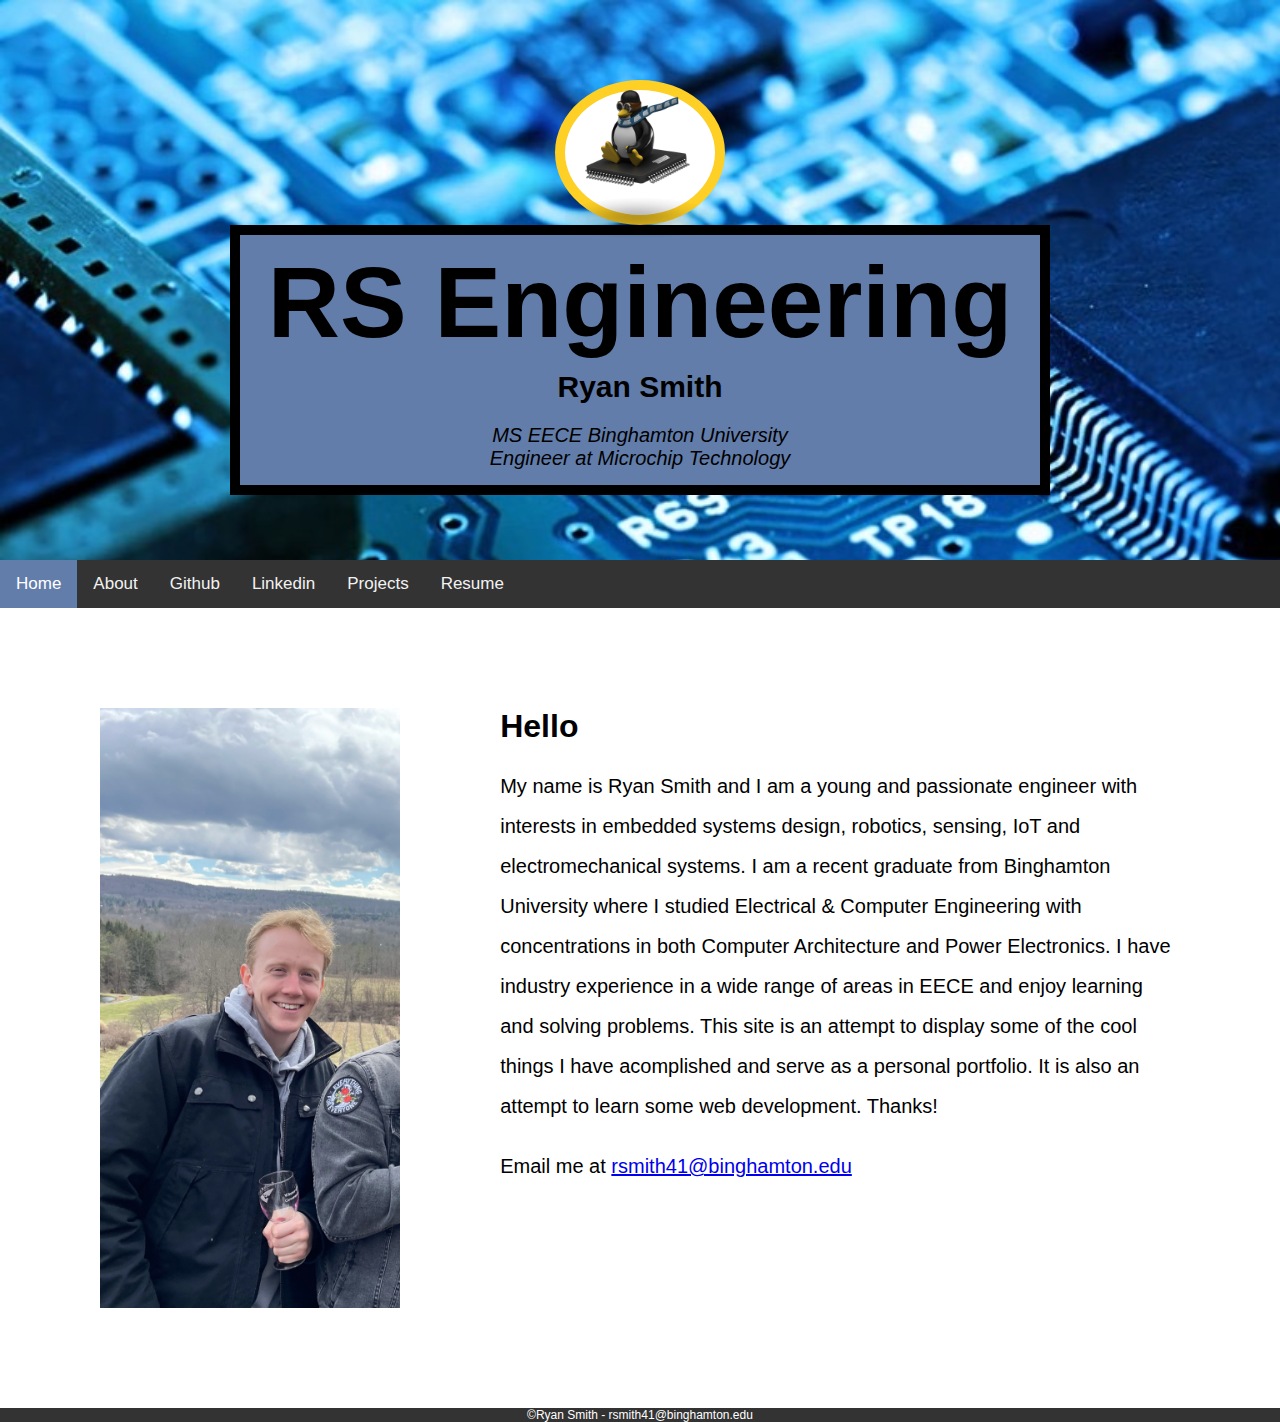
<file: index.html>
<!DOCTYPE html>
<html lang="en">
    <head>
        <meta charset="utf-8">
        <title>Ryan Smith Engineering Portfolio</title>
        <link rel="shortcut icon" type="image/ico" href="images/linux_penguin.ico"/>
        <link rel="stylesheet" href="https://cdnjs.cloudflare.com/ajax/libs/font-awesome/4.7.0/css/font-awesome.min.css">
        <link rel="stylesheet" href="css/styles.css">
        
    </head>

    <body>
    <!--First section-->    
        <div style="background-image: url('images/circuit_background.jpg'); background-size: cover; height:480px; padding-top:80px; text-align:center;">
            <div style="width: 150px; height: 125px; background-color:white; border-radius: 50%; border: 10px solid #fecf24; margin: auto;"> <!--margin:auto centers image based on parent!!-->
                 <img src="images/linux_penguin.png" style="height:150px; " alt="This is a small profile image of Linux Penguin surfing a microchip"> 
            </div>
            <div style="width: 800px; height: 250px; background-color:#627daa; border: 10px solid black; margin:auto;">
                <h1 style="font-size:100px; color: black; margin:10px;">RS Engineering</h1>
                <h1 style="font-size:30px; color: black; margin:0px">Ryan Smith</h1>
                <p style="font-size:20px; color: black;"><em>MS EECE Binghamton University <br> Engineer at Microchip Technology</em></p>
            </div>
        </div>
        <nav> 
            <div class="topnav" id="myTopnav">
                <a href="index.html" class="active";>Home</a>
                <a href="about.html";>About</a> 
                <a href ="https://github.com/rsmith41";>Github</a>
                <a href="https://www.linkedin.com/in/ryan-smith-1a5748a7/";>Linkedin</a>
                <a href="projects.html";>Projects</a>
                <a href="files/ryan_smith_resume.pdf";>Resume</a></p>
                <a href="javascript:void(0);" class="icon" onclick="myFunction()">
                <i class="fa fa-bars"></i>
                </a>
            </div>
            <script src="js/navbar.js"></script>
        </nav> 
        <!--Second section-->
        <img src="images/aboutme.PNG" style="height:600px; margin:100px; float: left;" alt="A handsome engineer holding a wine glass tightly in his fist!">
        <div style="height:600px; margin:100px;">
            <h1>Hello </h1>
            <p style="line-height: 2.0; font-size:20px;">My name is Ryan Smith and I am a young and passionate engineer with interests in embedded systems design, robotics, sensing, IoT and electromechanical systems. 
            I am a recent graduate from Binghamton University where I studied Electrical & Computer Engineering with concentrations in both Computer Architecture and   
            Power Electronics.  I have industry experience in a wide range of areas in EECE and enjoy learning and solving problems.
            This site is an attempt to display some of the cool things I have acomplished and serve as a personal portfolio.  It is also an attempt to learn some web development. Thanks!
            </p>
            <p style="line-height: 2.0; font-size:20px;">Email me at <a 
            href="rsmith41@binghamton.edu">rsmith41@binghamton.edu </a></p>
        </div>
            <!--Footer--> 
            <footer style="height:auto; background-color:#333; position:relative; text-align:center;font-size:12px;color:white;">
                </h1> ©Ryan Smith - rsmith41@binghamton.edu</h1>
            </footer>
    </body>
</html>
</file>
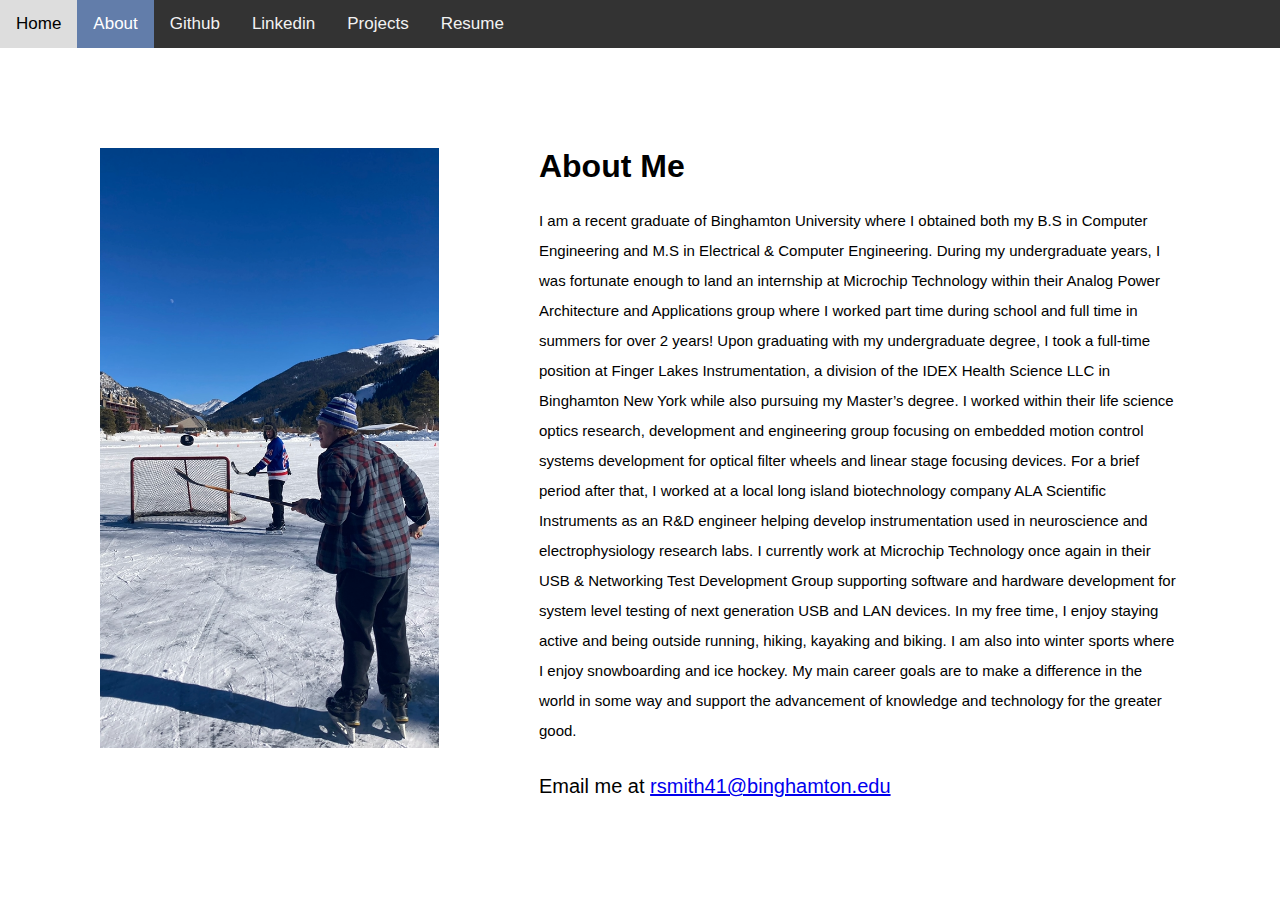
<file: about.html>
<!DOCTYPE html>
<html lang="en">
  <head>
    <meta charset="utf-8">
    <title>About</title>
    <link rel="shortcut icon" type="image/ico" href="images/linux_penguin.ico"/>
    <link rel="stylesheet" href="https://cdnjs.cloudflare.com/ajax/libs/font-awesome/4.7.0/css/font-awesome.min.css">
    <link rel="stylesheet" href="css/styles.css">
  </head>
  <body style="margin:0;">
    <nav> 
      <div class="topnav" id="myTopnav">
          <a href="index.html";>Home</a>
          <a href="about.html"class="active";>About</a> 
          <a href ="https://github.com/rsmith41";>Github</a>
          <a href="https://www.linkedin.com/in/ryan-smith-1a5748a7/";>Linkedin</a>
          <a href="projects.html";>Projects</a>
          <a href="files/ryan_smith_resume.pdf";>Resume</a></p>
          <a href="javascript:void(0);" class="icon" onclick="myFunction()">
          <i class="fa fa-bars"></i>
          </a>
      </div>
      <script src="js/navbar.js"></script>
  </nav> 
    <img src="images/hockey.PNG" style="height:600px; margin:100px; float: left;" alt="A handsome engineer holding a wine glass tightly in his fist!">
    <div style="height:600px; margin:100px;">
      <h1>About Me </h1>
      <p style="line-height: 2.0; font-size:15px;"> I am a recent graduate of Binghamton University where I obtained both my B.S in Computer Engineering and M.S in 
        Electrical & Computer Engineering.  During my undergraduate years, I was fortunate enough to land an internship at Microchip Technology within their Analog 
        Power Architecture and Applications group where I worked part time during school and full time in summers for over 2 years!  Upon graduating with my undergraduate 
        degree, I took a full-time position at Finger Lakes Instrumentation, a division of the IDEX Health Science LLC in Binghamton New York while also pursuing my 
        Master’s degree.  I worked within their life science optics research, development and engineering group focusing on embedded motion control systems development 
        for optical filter wheels and linear stage focusing devices.  For a brief period after that, I worked at a local long island biotechnology company ALA Scientific 
        Instruments as an R&D engineer helping develop instrumentation used in neuroscience and electrophysiology research labs. 
        I currently work at Microchip Technology once again in their USB & Networking Test Development Group supporting software and hardware development for system 
        level testing of next generation USB and LAN devices.  In my free time, I enjoy staying active and being outside running, hiking, kayaking and biking.  I am also into winter 
        sports where I enjoy snowboarding and ice hockey.  My main career goals are to make a difference in the world in some way and support the advancement of knowledge 
        and technology for the greater good. 
      
      </p>
      <p style="line-height: 2.0; font-size:20px;">Email me at <a 
      href="rsmith41@binghamton.edu">rsmith41@binghamton.edu </a></p>
  </div>
  </body>
</html>
</file>
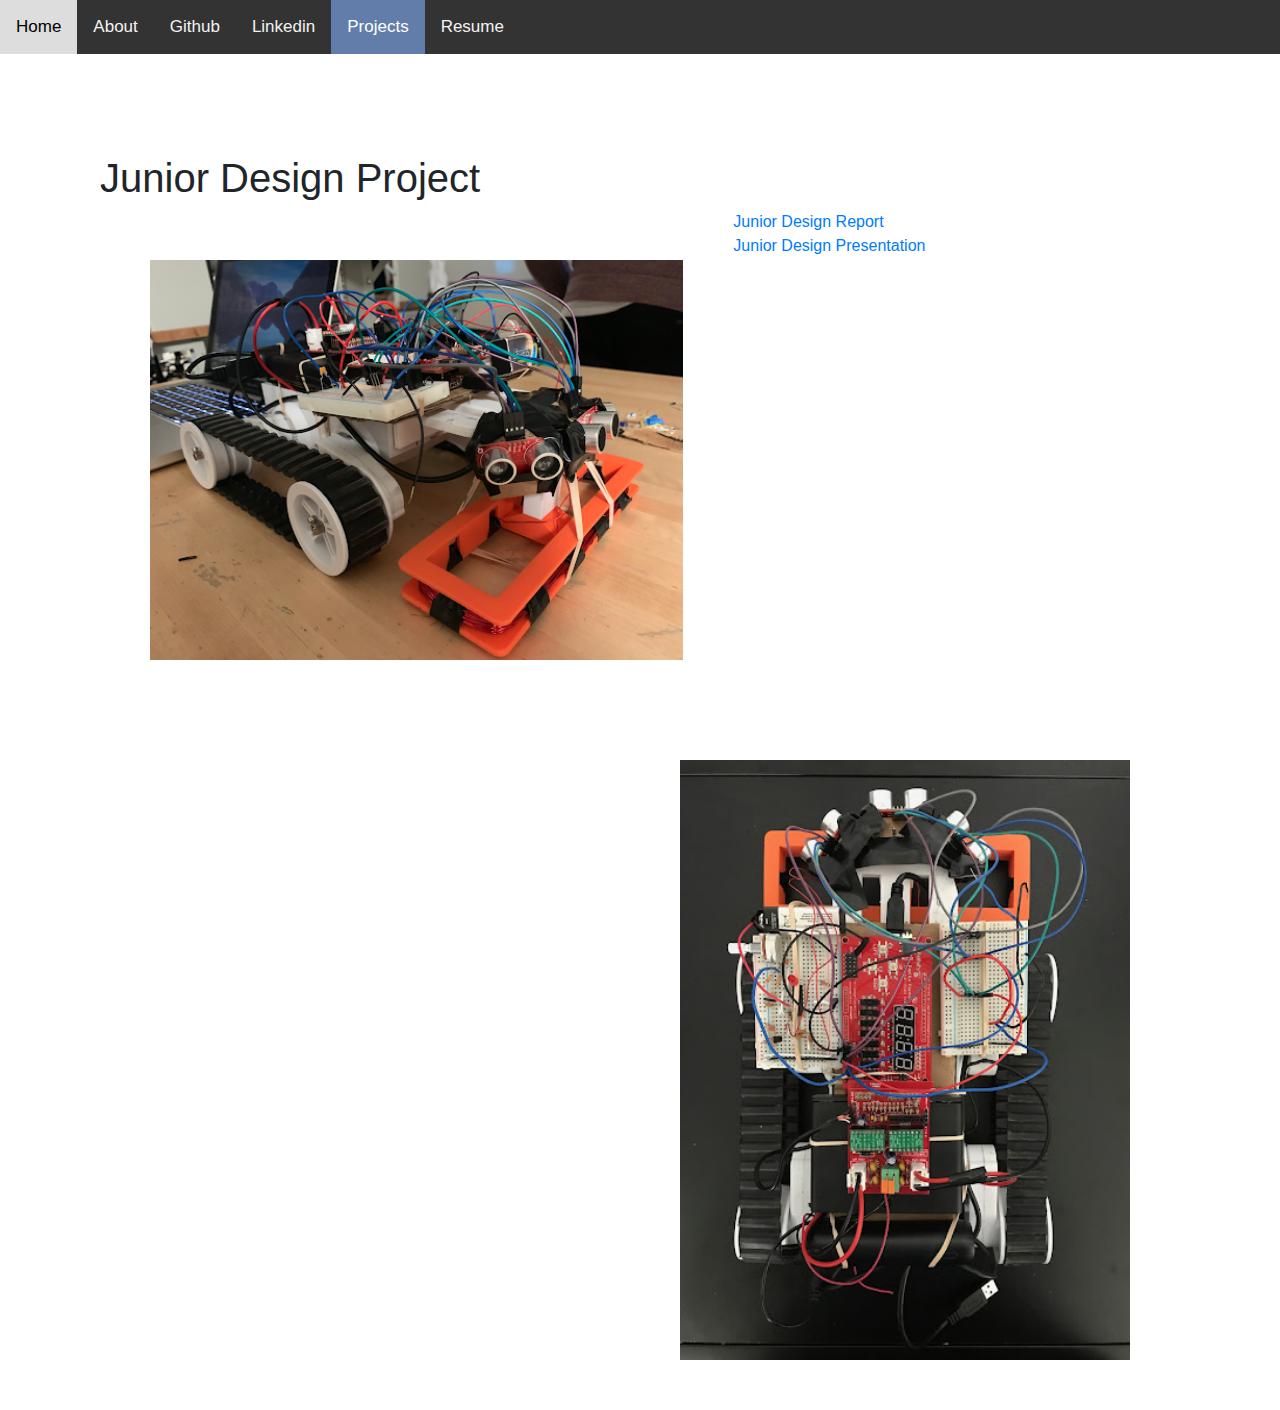
<file: junior_design.html>
<!DOCTYPE html>
<html lang="en">
  <head>
    <meta charset="utf-8">
    <title>Junior Design Project</title>
    <link rel="shortcut icon" type="image/ico" href="images/linux_penguin.ico"/>
    <link rel="stylesheet" href="https://cdnjs.cloudflare.com/ajax/libs/font-awesome/4.7.0/css/font-awesome.min.css">
    <link rel="stylesheet" href="https://maxcdn.bootstrapcdn.com/bootstrap/4.0.0/css/bootstrap.min.css">
    <link rel="stylesheet" href="css/styles.css">
  </head>
  <body style="flex: 1 0 auto;">
    <nav> 
      <div class="topnav" id="myTopnav">
          <a href="index.html";>Home</a>
          <a href="about.html";>About</a> 
          <a href ="https://github.com/rsmith41";>Github</a>
          <a href="https://www.linkedin.com/in/ryan-smith-1a5748a7/";>Linkedin</a>
          <a href="projects.html"class="active";>Projects</a>
          <a href="files/ryan_smith_resume.pdf";>Resume</a></p>
          <a href="javascript:void(0);" class="icon" onclick="myFunction()">
          <i class="fa fa-bars"></i>
          </a>
      </div>
      <script src="js/navbar.js"></script>
  </nav> 
    <div style="height:600px; margin:100px;">
      <h1>Junior Design Project </h1>
      <img src="images/junior_design_rover.png" style="height:400px; margin:50px; float: left;" alt="A fancy rover">
      <img src="images/junior_design_rover_top.jpeg" style="height:600px; margin:50px; float: right;" alt="A fancy rover">
      <div>
          <a href="files/Final_Junior_Design_Report.pdf";>Junior Design Report</a> 
      </div>
      <div>
        <a href="files/Junior_Design_Presentation.pdf";>Junior Design Presentation</a>
      </div>

  </body>
</html>
</file>
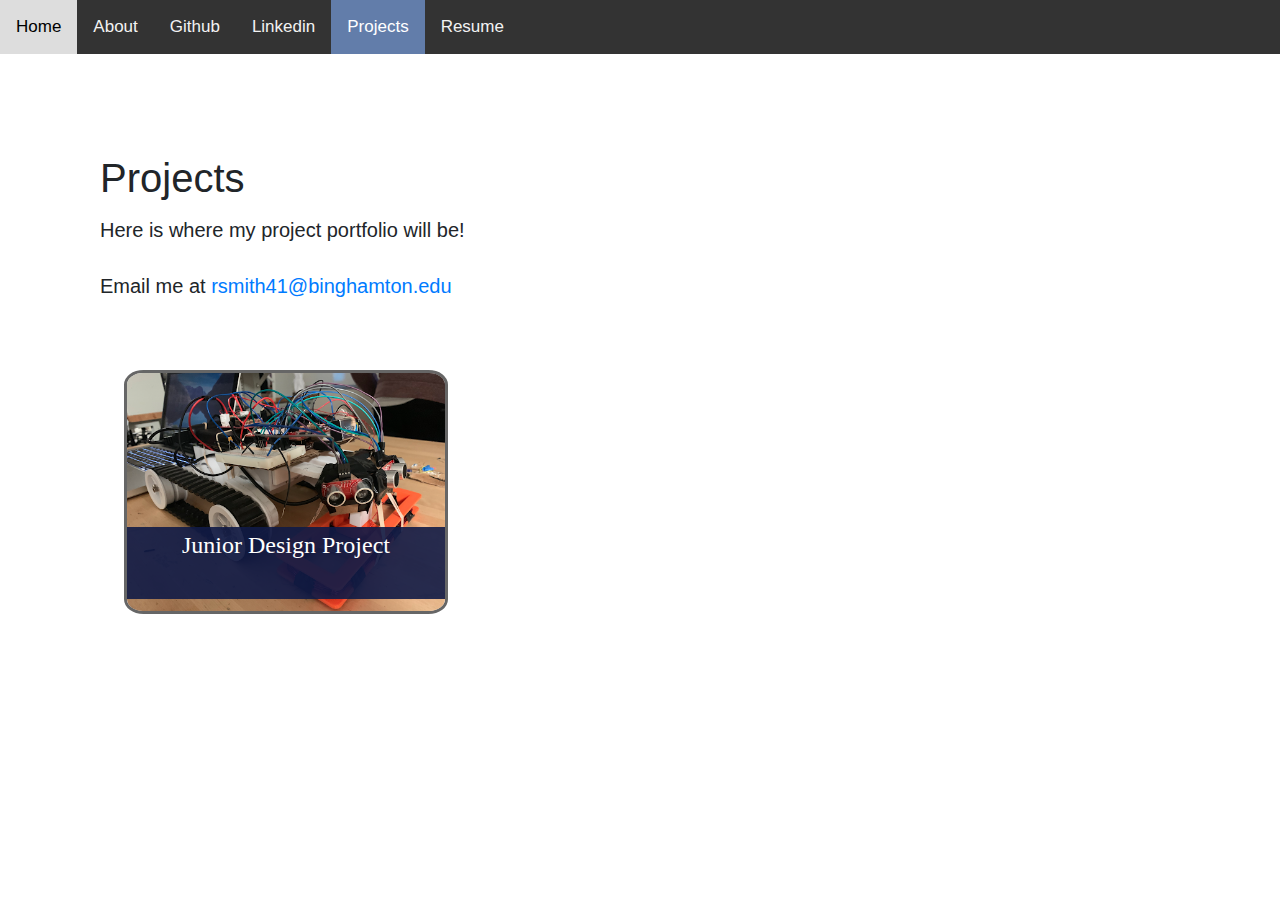
<file: projects.html>
<!DOCTYPE html>
<html lang="en">
  <head>
    <meta charset="utf-8">
    <title>Projects</title>
    <link rel="shortcut icon" type="image/ico" href="images/linux_penguin.ico"/>
    <link rel="stylesheet" href="https://cdnjs.cloudflare.com/ajax/libs/font-awesome/4.7.0/css/font-awesome.min.css">
    <link rel="stylesheet" href="https://maxcdn.bootstrapcdn.com/bootstrap/4.0.0/css/bootstrap.min.css">
    <link rel="stylesheet" href="css/styles.css">
  </head>
  <body style="flex: 1 0 auto;">
    <nav> 
      <div class="topnav" id="myTopnav">
          <a href="index.html";>Home</a>
          <a href="about.html";>About</a> 
          <a href ="https://github.com/rsmith41";>Github</a>
          <a href="https://www.linkedin.com/in/ryan-smith-1a5748a7/";>Linkedin</a>
          <a href="projects.html"class="active";>Projects</a>
          <a href="files/ryan_smith_resume.pdf";>Resume</a></p>
          <a href="javascript:void(0);" class="icon" onclick="myFunction()">
          <i class="fa fa-bars"></i>
          </a>
      </div>
      <script src="js/navbar.js"></script>
  </nav> 
    <div style="height:600px; margin:100px;">
      <h1>Projects </h1>
      <p style="line-height: 2.0; font-size:20px;">Here is where my project portfolio will be!
      </p>
      <p style="line-height: 2.0; font-size:20px;">Email me at <a 
      href="rsmith41@binghamton.edu">rsmith41@binghamton.edu </a></p>
      <div class="container px-4 py-4 my-4">

        <div class="row mb-4">
            <div class="col-lg-4">
                <a id="junior_design" class="portfolio-link" href="junior_design.html">
                    <img class="portfolio-img" src="images/junior_design_rover.png" alt="Autonomous Rover">
                    <div class="portfolio-caption">Junior Design Project</div>
                    <canvas id="junior_design-canv" class="target-canv"></canvas>
                </a>
            </div>
            <!-- 
            <div class="col-lg-4">
                <a id="senior_design" class="portfolio-link" href="senior_design.html">
                    <img class="portfolio-img" src="images/rover_arm.jpeg" alt="Robotic Arm">
                    <div class="portfolio-caption">Senior Design Project</div>
                    <canvas id="senior_design-canv" class="target-canv"></canvas>
                </a>
            </div>
            <div class="col-lg-4">
                <a id="Kl25Z Wireless Robot" class="portfolio-link" href="kl25z_rover.html">
                    <img class="portfolio-img" src="images/rover_arm.jpeg" alt="Robotic Arm">
                    <div class="portfolio-caption">Senior Design Project</div>
                    <canvas id="senior_design-canv" class="target-canv"></canvas>
                </a>
            </div>
          -->
        </div>
   
  </div>
  </body>
</html>
</file>
<file: css/styles.css>
body {
  margin: 0;
  font-family: Arial, Helvetica, sans-serif;
}

.topnav {
  overflow: hidden;
  background-color: #333;
}

.topnav a {
  float: left;
  display: block;
  color: #f2f2f2;
  text-align: center;
  padding: 14px 16px;
  text-decoration: none;
  font-size: 17px;
}

.topnav a:hover {
  background-color: #ddd;
  color: black;
}

.topnav a.active {
  background-color: #627daa;
  color: white;
}

.topnav .icon {
  display: none;
}

@media screen and (max-width: 600px) {
  .topnav a:not(:first-child) {display: none;}
  .topnav a.icon {
    float: right;
    display: block;
  }
}

@media screen and (max-width: 600px) {
  .topnav.responsive {position: relative;}
  .topnav.responsive .icon {
    position: absolute;
    right: 0;
    top: 0;
  }
  .topnav.responsive a {
    float: none;
    display: block;
    text-align: left;
  }
}

/******************************************* Portfolio *******************************************/

.portfolio-caption
{
    position: absolute;
    bottom: 5%;
    font-family: Georgia, Times, serif;
    background-color: rgba(17, 27, 70, .9);
    font-size: 1.5rem;
    color: #ffffff;
    text-align: center;
    width: 100%;
    height: 4.5rem;
}

.portfolio-img
{
    max-width: 100%;
    text-align: center;
    border-radius: 5%;
}

.portfolio-link
{
    position: relative;
    display: inline-block;
    border: 3px solid #666666;
    border-radius: 6%;
    margin-bottom: 1rem;
    margin-top: 1rem;
}

.portfolio-link:hover
{
    box-shadow: 0 0 0 .5rem #1e1e8a;
}

.repo-link
{
    color: #2424e6;
}

.visual-link
{
    font-size: 2rem;
    color: #9293e2;
}

.target-canv
{
    position: absolute;
    top: 0;
    left: 0;
    opacity: .50;
}
</file>
